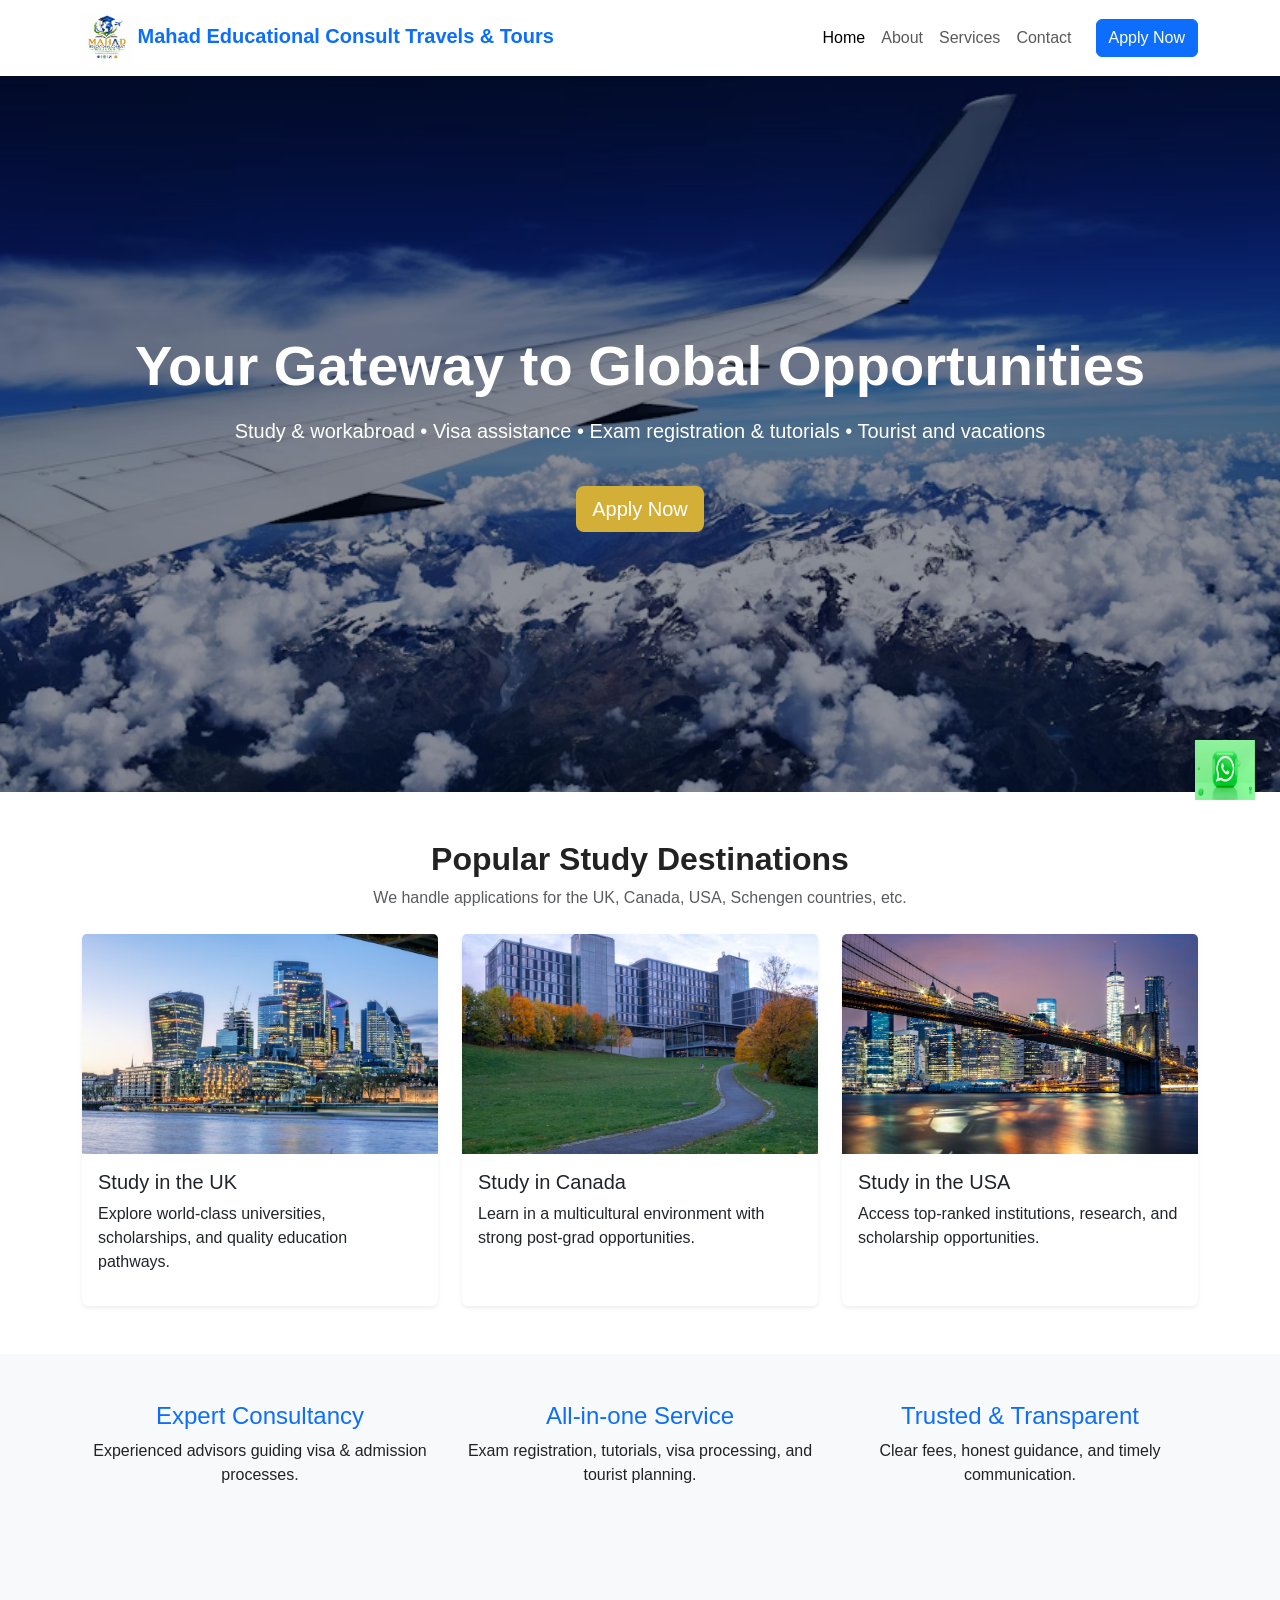
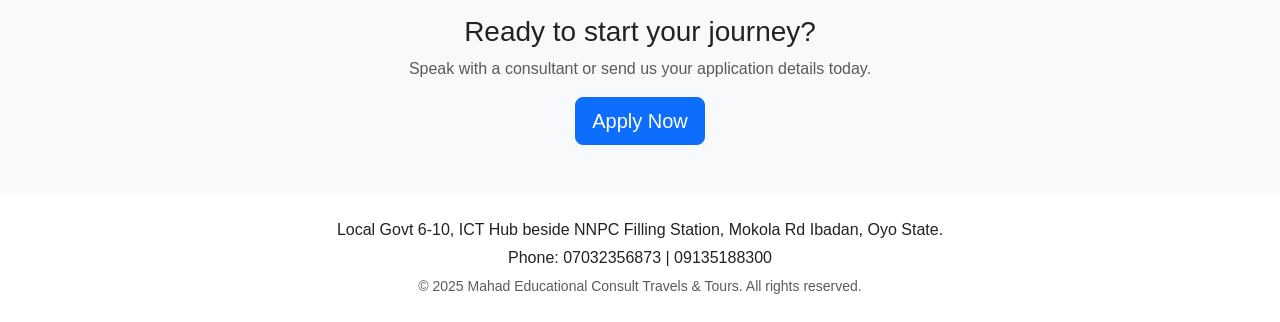
<file: index.html>
<!DOCTYPE html>
<html lang="en">
<head>
  <meta charset="utf-8" />
  <meta name="viewport" content="width=device-width, initial-scale=1" />
  <title>Mahad Educational Consult Travels & Tours — Home</title>

  <!-- Bootstrap 5 CSS -->
  <link href="https://cdn.jsdelivr.net/npm/bootstrap@5.3.2/dist/css/bootstrap.min.css" rel="stylesheet">

  <!-- Custom CSS -->
  <link rel="stylesheet" href="css/style.css">
</head>
<body>

  <!-- NAVBAR -->
  <nav class="navbar navbar-expand-lg navbar-light bg-white shadow-sm fixed-top">
    <div class="container">
      <a class="navbar-brand" href="index.html">
        <!-- Replace logo.png with your actual logo (transparent preferred) -->
        <img src="images/logo.jpeg" alt="Mahad Educational Consult" height="50">
        <span class="fw-bold text-primary d-none d-md-inline">Mahad Educational Consult Travels & Tours</span>
      </a>
      <button class="navbar-toggler" type="button" data-bs-toggle="collapse" data-bs-target="#navMenu"
              aria-controls="navMenu" aria-expanded="false" aria-label="Toggle navigation">
        <span class="navbar-toggler-icon"></span>
      </button>

      <div class="collapse navbar-collapse" id="navMenu">
        <ul class="navbar-nav ms-auto mb-2 mb-lg-0 align-items-lg-center">
          <li class="nav-item"><a class="nav-link active" href="index.html">Home</a></li>
          <li class="nav-item"><a class="nav-link" href="about.html">About</a></li>
          <li class="nav-item"><a class="nav-link" href="services.html">Services</a></li>
          <li class="nav-item"><a class="nav-link" href="contact.html">Contact</a></li>
        </ul>
        <a class="btn btn-primary ms-lg-3" href="contact.html">Apply Now</a>
      </div>
    </div>
  </nav>

  <!-- HERO SECTION -->
  <header class="hero-section d-flex align-items-center text-center text-white">
    <div class="overlay"></div>
    <div class="container position-relative">
      <h1 class="display-4 fw-bold mb-3">Your Gateway to Global Opportunities</h1>
      <p class="lead mb-4 ">
        Study & workabroad • Visa assistance • Exam registration & tutorials • Tourist and vacations
      </p>
      <a class="btn btn-lg btn-gold mt-3" href="contact.html">Apply Now</a>
    </div>
  </header>

  <!-- DESTINATIONS (country cards) -->
  <section class="destinations py-5">
    <div class="container">
      <div class="text-center mb-4">
        <h2 class="fw-bold">Popular Study Destinations</h2>
        <p class="text-muted">We handle applications for the UK, Canada, USA, Schengen countries, etc.</p>
      </div>

      <div class="row g-4">
        <!-- UK -->
        <div class="col-md-4">
          <div class="card country-card h-100 border-0 shadow-sm">
            <img src="images/uk.jpg" class="card-img-top" alt="Study in the UK">
            <div class="card-body">
              <h5 class="card-title">Study in the UK</h5>
              <p class="card-text">Explore world-class universities, scholarships, and quality education pathways.</p>
              <a href="services.html#study" class="stretched-link"></a>
            </div>
          </div>
        </div>

        <!-- Canada -->
        <div class="col-md-4">
          <div class="card country-card h-100 border-0 shadow-sm">
            <img src="images/canada.jpg" class="card-img-top" alt="Study in Canada">
            <div class="card-body">
              <h5 class="card-title">Study in Canada</h5>
              <p class="card-text">Learn in a multicultural environment with strong post-grad opportunities.</p>
              <a href="services.html#study" class="stretched-link"></a>
            </div>
          </div>
        </div>

        <!-- USA -->
        <div class="col-md-4">
          <div class="card country-card h-100 border-0 shadow-sm">
            <img src="images/usa.jpg" class="card-img-top" alt="Study in USA">
            <div class="card-body">
              <h5 class="card-title">Study in the USA</h5>
              <p class="card-text">Access top-ranked institutions, research, and scholarship opportunities.</p>
              <a href="services.html#study" class="stretched-link"></a>
            </div>
          </div>
        </div>
      </div>
    </div>
  </section>

  <!-- WHY CHOOSE US -->
  <section class="why-choose-us py-5 bg-light">
    <div class="container">
      <div class="row text-center">
        <div class="col-md-4 mb-3">
          <h4>Expert Consultancy</h4>
          <p>Experienced advisors guiding visa & admission processes.</p>
        </div>
        <div class="col-md-4 mb-3">
          <h4>All-in-one Service</h4>
          <p>Exam registration, tutorials, visa processing, and tourist planning.</p>
        </div>
        <div class="col-md-4 mb-3">
          <h4>Trusted & Transparent</h4>
          <p>Clear fees, honest guidance, and timely communication.</p>
        </div>
      </div>
    </div>
  </section>

  <!-- SIMPLE CALL TO ACTION -->
  <section class="cta py-5">
    <div class="container text-center">
      <h3>Ready to start your journey?</h3>
      <p class="text-muted">Speak with a consultant or send us your application details today.</p>
      <a class="btn btn-primary btn-lg" href="contact.html">Apply Now</a>
    </div>
  </section>

  <!-- FOOTER -->
  <footer class="footer bg-white py-4">
    <div class="container text-center">
      <p class="mb-1">Local Govt 6-10, ICT Hub beside NNPC Filling Station, Mokola Rd  Ibadan, Oyo State.</p>
      <p class="mb-1">Phone: 07032356873 | 09135188300</p>
      <small class="text-muted">© 2025 Mahad Educational Consult Travels & Tours. All rights reserved.</small>
    </div>
  </footer>

  <!-- Scroll to top button -->
  <button id="scrollTopBtn" title="Go to top">&uarr;</button>

  <!-- WhatsApp button -->
  <div class="whatsapp-float">
    <a href="https://wa.me/2347032356873" target="_blank" rel="noopener">
      <img src="images/whatsapp-icon.png" alt="Chat with us on WhatsApp" width="40" height="40">
    </a>
  </div>

  <!-- Bootstrap JS bundle -->
  <script src="https://cdn.jsdelivr.net/npm/bootstrap@5.3.2/dist/js/bootstrap.bundle.min.js"></script>

  <!-- Custom JS -->
  <script src="js/script.js"></script>
</body>
</html>
</file>
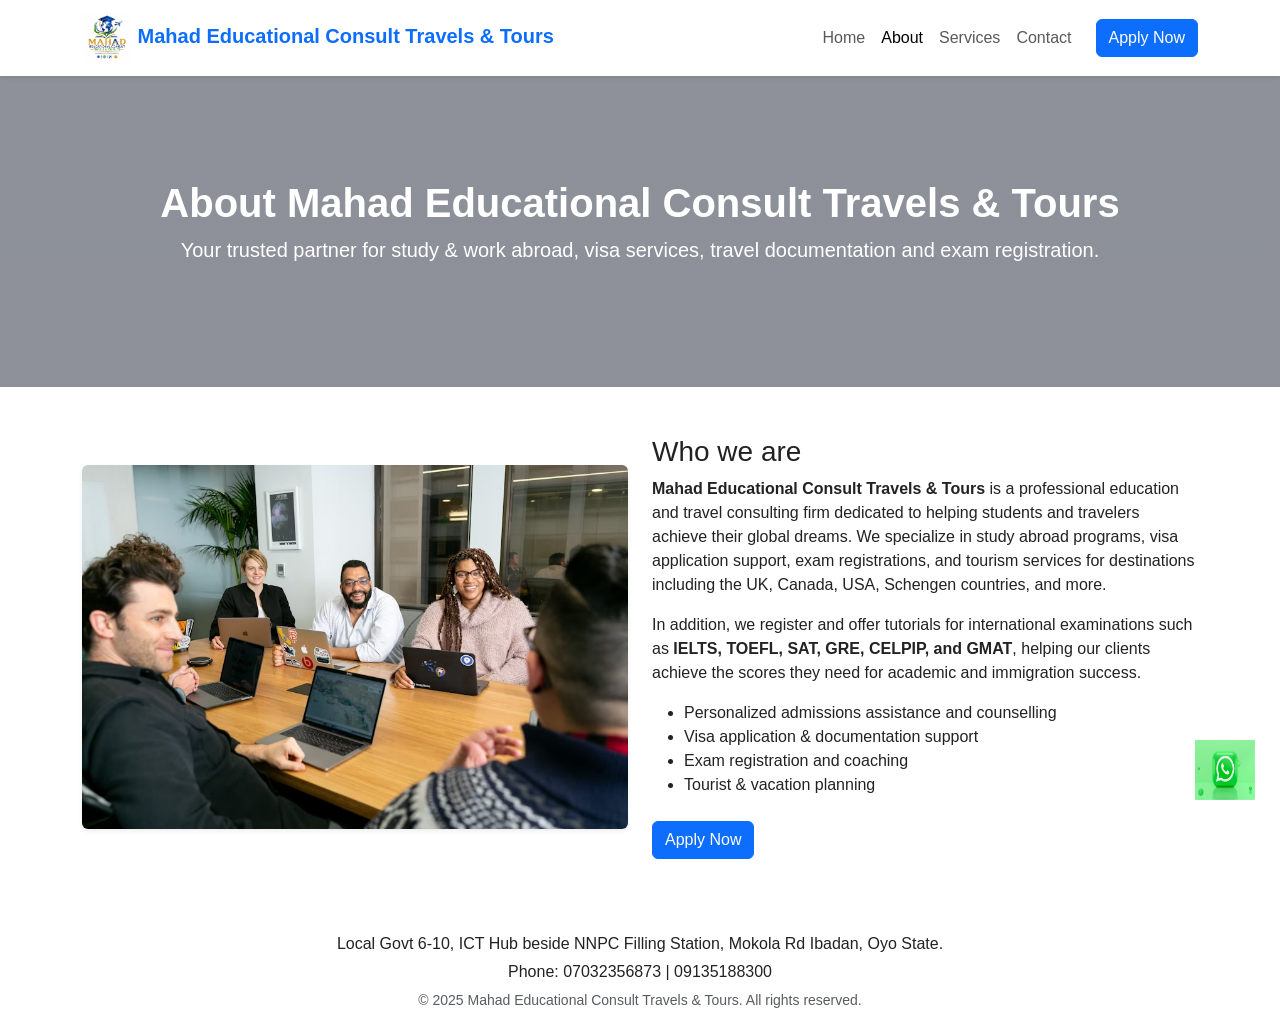
<file: about.html>
<!DOCTYPE html>
<html lang="en">
<head>
  <meta charset="utf-8" />
  <meta name="viewport" content="width=device-width, initial-scale=1" />
  <title>About — Mahad Educational Consult</title>

  <link href="https://cdn.jsdelivr.net/npm/bootstrap@5.3.2/dist/css/bootstrap.min.css" rel="stylesheet">
  <link rel="stylesheet" href="css/style.css">
</head>
<body>

  <!-- NAVBAR -->
  <nav class="navbar navbar-expand-lg navbar-light bg-white shadow-sm fixed-top">
    <div class="container">
      <a class="navbar-brand" href="index.html"><img src="images/logo.jpeg" height="50" alt="Mahad">
      <span class="fw-bold text-primary d-none d-md-inline">Mahad Educational Consult Travels & Tours</span>
      </a>
      <button class="navbar-toggler" type="button" data-bs-toggle="collapse" data-bs-target="#navMenu"
              aria-controls="navMenu" aria-expanded="false" aria-label="Toggle navigation">
        <span class="navbar-toggler-icon"></span>
      </button>

      <div class="collapse navbar-collapse" id="navMenu">
        <ul class="navbar-nav ms-auto mb-2 mb-lg-0 align-items-lg-center">
          <li class="nav-item"><a class="nav-link" href="index.html">Home</a></li>
          <li class="nav-item"><a class="nav-link active" href="about.html">About</a></li>
          <li class="nav-item"><a class="nav-link" href="services.html">Services</a></li>
          <li class="nav-item"><a class="nav-link" href="contact.html">Contact</a></li>
        </ul>
        <a class="btn btn-primary ms-lg-3" href="contact.html">Apply Now</a>
      </div>
    </div>
  </nav>

  <!-- ABOUT HERO -->
  <header class="about-hero d-flex align-items-center">
    <div class="overlay"></div>
    <div class="container text-white text-center">
      <h1 class="display-6 fw-semibold">About Mahad Educational Consult Travels & Tours</h1>
      <p class="lead mt-2">Your trusted partner for study & work abroad, visa services, travel documentation and exam registration.</p>
    </div>
  </header>

  <!-- ABOUT CONTENT -->
  <section class="py-5">
    <div class="container">
      <div class="row align-items-center g-4">
        <div class="col-lg-6">
          <img src="images/office.jpg" alt="Office" class="img-fluid rounded shadow-sm">
        </div>
        <div class="col-lg-6">
          <h3>Who we are</h3>
          <p><strong>Mahad Educational Consult Travels & Tours</strong> is a professional education and travel consulting firm dedicated to helping students and travelers achieve their global dreams. We specialize in study abroad programs, visa application support, exam registrations, and tourism services for destinations including the UK, Canada, USA, Schengen countries, and more.</p>
          <p>In addition, we register and offer tutorials for international examinations such as <strong>IELTS, TOEFL, SAT, GRE, CELPIP, and GMAT</strong>, helping our clients achieve the scores they need for academic and immigration success.</p>
          <ul>
            <li>Personalized admissions assistance and counselling</li>
            <li>Visa application & documentation support</li>
            <li>Exam registration and coaching</li>
            <li>Tourist & vacation planning</li>
          </ul>
          <a href="contact.html" class="btn btn-primary mt-2">Apply Now</a>
        </div>
      </div>
    </div>
  </section>

  <!-- FOOTER -->
  <footer class="footer bg-white py-4">
    <div class="container text-center">
      <p class="mb-1">Local Govt 6-10, ICT Hub beside NNPC Filling Station, Mokola Rd  Ibadan, Oyo State.</p>
      <p class="mb-1">Phone: 07032356873 | 09135188300</p>
      <small class="text-muted">© 2025 Mahad Educational Consult Travels & Tours. All rights reserved.</small>
    </div>
  </footer>

  <!-- Scroll to top button -->
  <button id="scrollTopBtn" title="Go to top">&uarr;</button>

  <!-- WhatsApp button -->
  <div class="whatsapp-float">
    <a href="https://wa.me/2347032356873" target="_blank" rel="noopener">
      <img src="images/whatsapp-icon.png" alt="Chat with us on WhatsApp" width="40" heigth="40">
    </a>
  </div>

  <script src="https://cdn.jsdelivr.net/npm/bootstrap@5.3.2/dist/js/bootstrap.bundle.min.js"></script>
  <script src="js/script.js"></script>
</body>
</html>
</file>
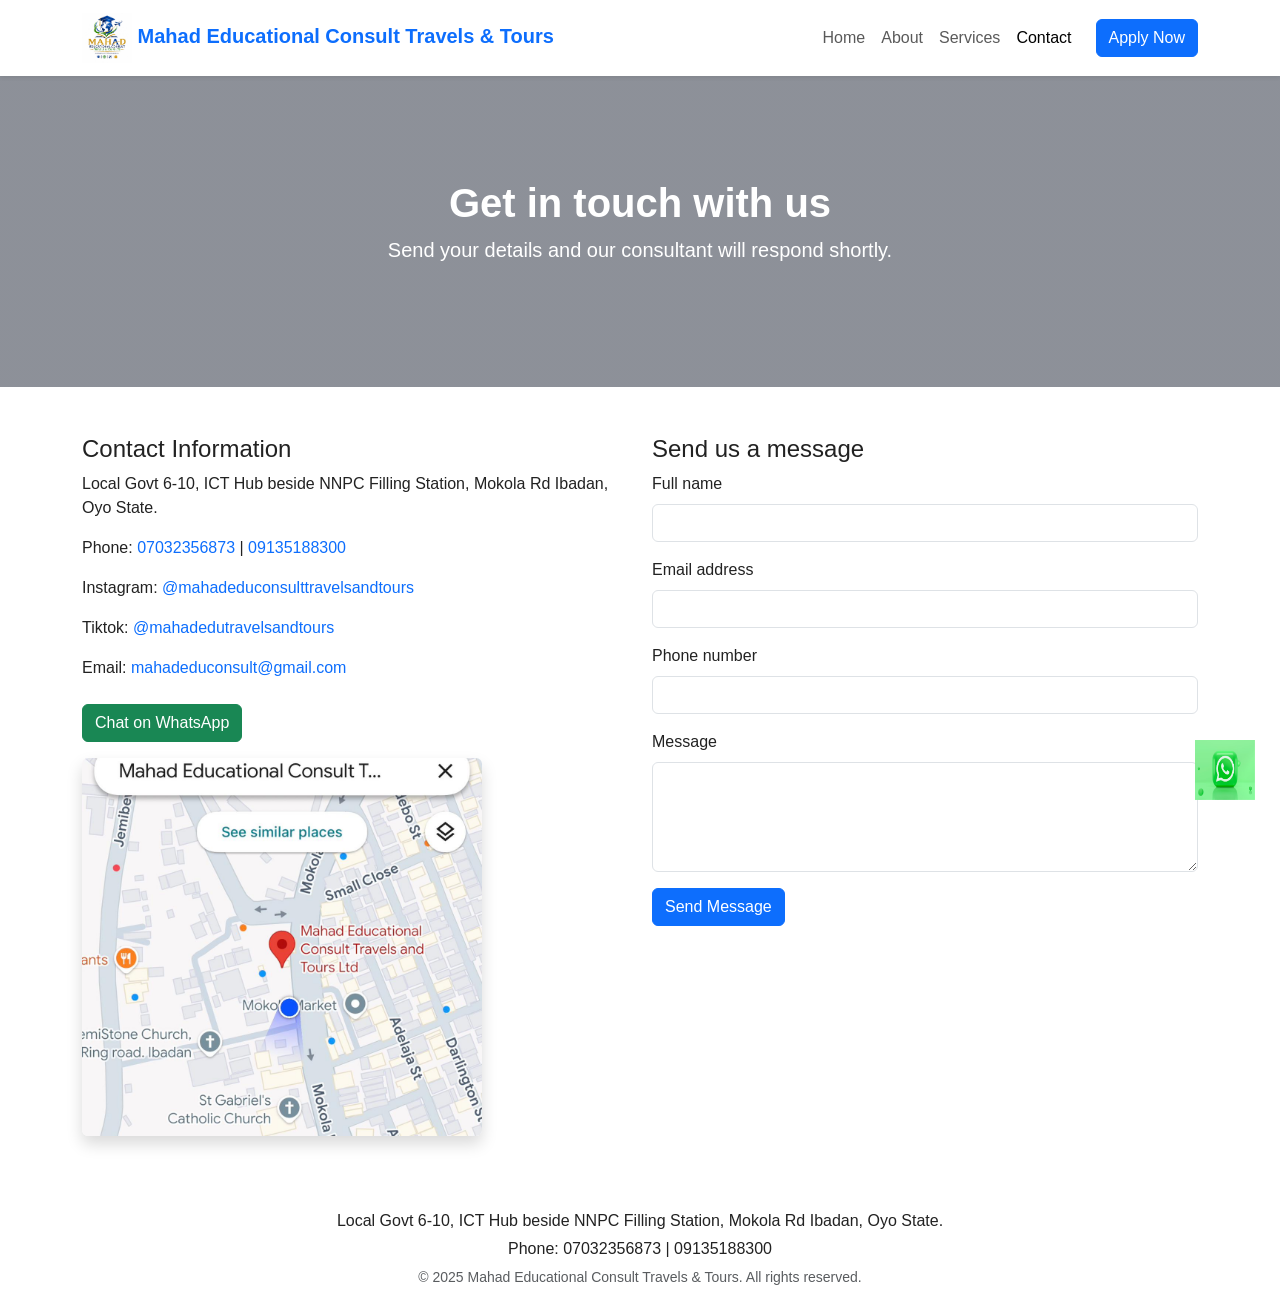
<file: contact.html>
<!DOCTYPE html>
<html lang="en">
<head>
  <meta charset="utf-8" />
  <meta name="viewport" content="width=device-width, initial-scale=1" />
  <title>Contact — Mahad Educational Consult Travels & Tours</title>

  <link href="https://cdn.jsdelivr.net/npm/bootstrap@5.3.2/dist/css/bootstrap.min.css" rel="stylesheet">
  <link rel="stylesheet" href="css/style.css">
</head>
<body>

  <!-- NAVBAR -->
  <nav class="navbar navbar-expand-lg navbar-light bg-white shadow-sm fixed-top">
    <div class="container">
      <a class="navbar-brand" href="index.html"><img src="images/logo.jpeg" height="50" alt="Mahad">
      <span class="fw-bold text-primary d-none d-md-inline">Mahad Educational Consult Travels & Tours</span>
      </a>
      <button class="navbar-toggler" type="button" data-bs-toggle="collapse" data-bs-target="#navMenu"
              aria-controls="navMenu" aria-expanded="false" aria-label="Toggle navigation">
        <span class="navbar-toggler-icon"></span>
      </button>

      <div class="collapse navbar-collapse" id="navMenu">
        <ul class="navbar-nav ms-auto mb-2 mb-lg-0 align-items-lg-center">
          <li class="nav-item"><a class="nav-link" href="index.html">Home</a></li>
          <li class="nav-item"><a class="nav-link" href="about.html">About</a></li>
          <li class="nav-item"><a class="nav-link" href="services.html">Services</a></li>
          <li class="nav-item"><a class="nav-link active" href="contact.html">Contact</a></li>
        </ul>
        <a class="btn btn-primary ms-lg-3" href="contact.html">Apply Now</a>
      </div>
    </div>
  </nav>

  <!-- CONTACT HERO -->
  <header class="contact-hero d-flex align-items-center">
    <div class="overlay"></div>
    <div class="container text-white text-center">
      <h1 class="display-6 fw-semibold">Get in touch with us</h1>
      <p class="lead mt-2">Send your details and our consultant will respond shortly.</p>
    </div>
  </header>

  <!-- CONTACT FORM -->
  <section class="py-5">
    <div class="container">
      <div class="row g-4">
        <div class="col-lg-6">
          <h4>Contact Information</h4>
          <p>Local Govt 6-10, ICT Hub beside NNPC Filling Station, Mokola Rd  Ibadan, Oyo State.</p>
          <p>Phone: <a href="tel:+2347032356873">07032356873</a> | <a href="tel:+2349135188300">09135188300</a></p>
          <p>Instagram: <a href="https://www.instagram.com/mahadeduconsulttravelsandtours?igsi=a2lhOTVibmprY3Y0&utm_source=qr" target="_blank">@mahadeduconsulttravelsandtours</a></p>
          <p>Tiktok: <a href="https://www.tiktok.com/@mahadedutravelsandtours?_r=1&_t=ZS-99SF71oT62e" target="_blank">@mahadedutravelsandtours</a></p>
          <p>Email: <a href="mailto:mahadeduconsult@gmail.com">mahadeduconsult@gmail.com</a> <!-- replace with real email --></p>
          <div class="mt-4">
            <a class="btn btn-success" href="https://wa.me/2347032356873" target="_blank">Chat on WhatsApp</a>

            <!--image below the button-->
            <div class="mt-3">
              <img src="images/map-bg.jpeg"  class="img-fluid rounded shadow" width="400">
            </div>
          </div>
        </div>

        <div class="col-lg-6">
          <h4>Send us a message</h4>
          <form id="contactForm" novalidate>
            <div class="mb-3">
              <label for="name" class="form-label">Full name</label>
              <input type="text" id="name" class="form-control" required>
            </div>

            <div class="mb-3">
              <label for="email" class="form-label">Email address</label>
              <input type="email" id="email" class="form-control" required>
            </div>

            <div class="mb-3">
              <label for="phone" class="form-label">Phone number</label>
              <input type="tel" id="phone" class="form-control">
            </div>

            <div class="mb-3">
              <label for="message" class="form-label">Message</label>
              <textarea id="message" rows="4" class="form-control" required></textarea>
            </div>

            <button type="submit" class="btn btn-primary">Send Message</button>
            <div id="formAlert" class="mt-3" style="display:none;"></div>
          </form>

          <!-- Note: To make the form functional (send email), integrate with Formspree, Netlify Forms, or your server.
               Example: add action attribute to <form> to post to Formspree endpoint. -->
        </div>
      </div>
    </div>
  </section>

  <!-- FOOTER -->
  <footer class="footer bg-white py-4">
    <div class="container text-center">
      <p class="mb-1">Local Govt 6-10, ICT Hub beside NNPC Filling Station, Mokola Rd  Ibadan, Oyo State.</p>
      <p class="mb-1">Phone: 07032356873 | 09135188300</p>
      <small class="text-muted">© 2025 Mahad Educational Consult Travels & Tours. All rights reserved.</small>
    </div>
  </footer>

  <!-- Scroll to top button -->
  <button id="scrollTopBtn" title="Go to top">&uarr;</button>

  <!-- WhatsApp button -->
  <div class="whatsapp-float">
    <a href="https://wa.me/2347032356873" target="_blank" rel="noopener">
      <img src="images/whatsapp-icon.png" alt="Chat with us on WhatsApp" width="40" height="40">
    </a>
  </div>

  <script src="https://cdn.jsdelivr.net/npm/bootstrap@5.3.2/dist/js/bootstrap.bundle.min.js"></script>
  <script src="js/script.js"></script>
</body>
</html>
</file>
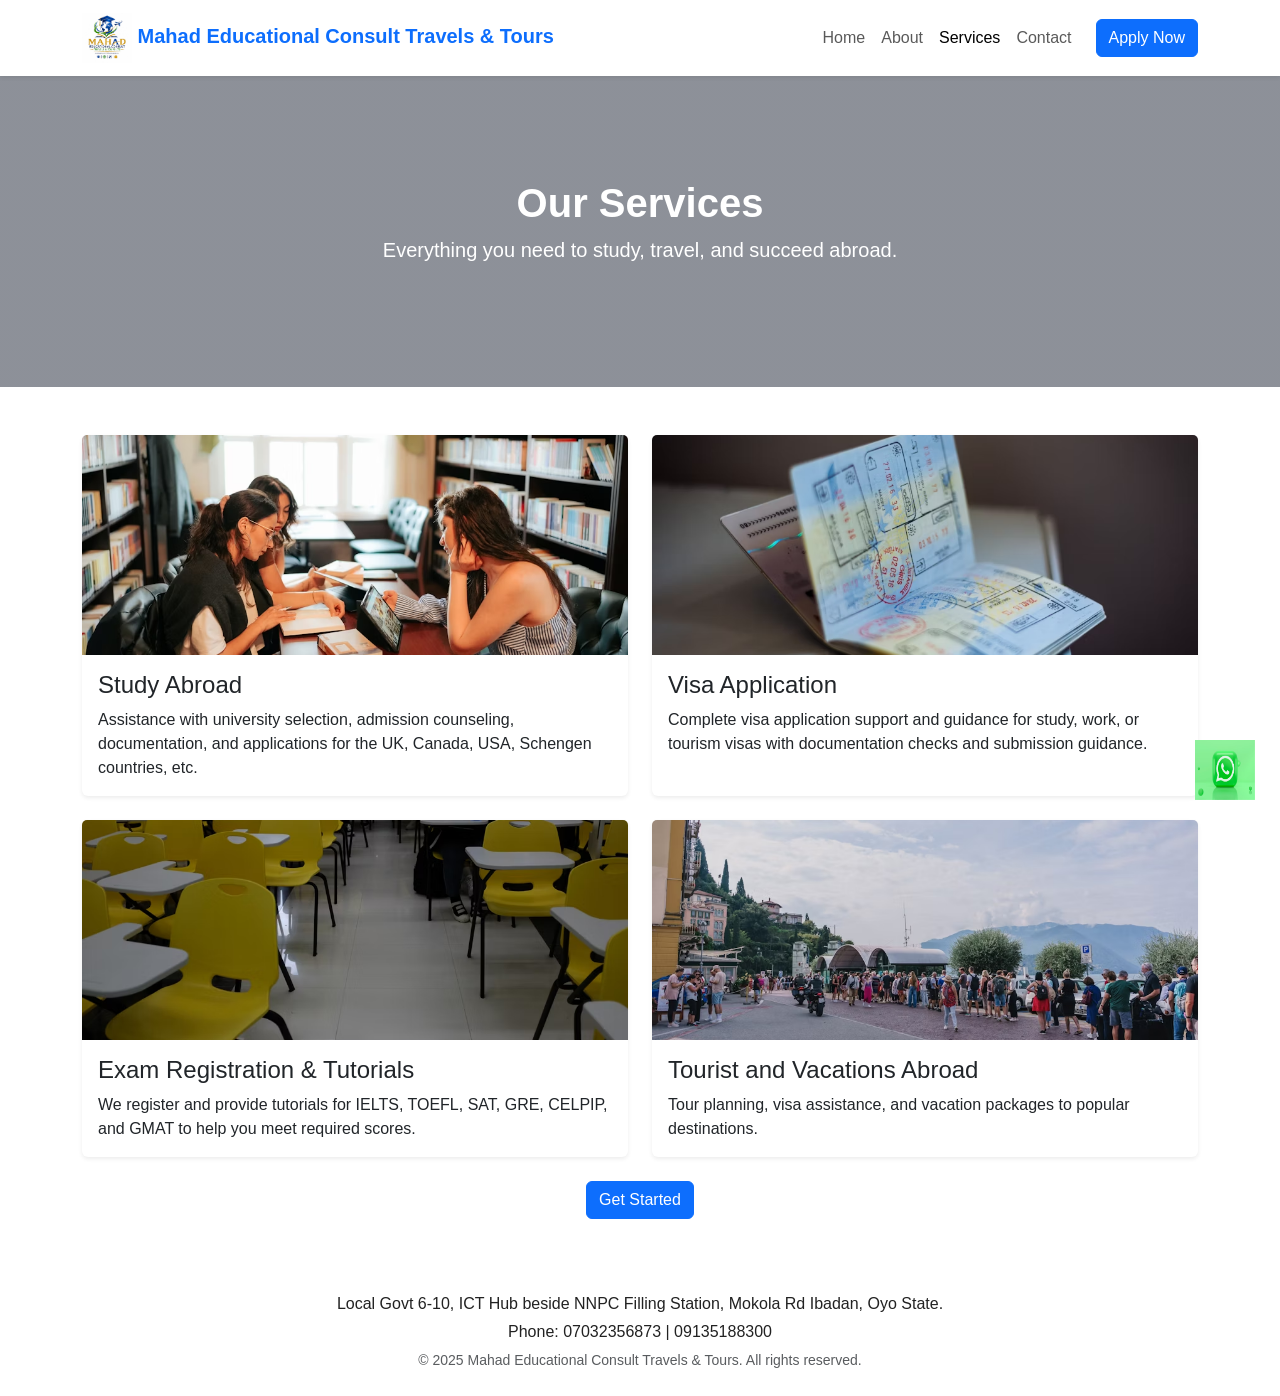
<file: services.html>
<!DOCTYPE html>
<html lang="en">
<head>
  <meta charset="utf-8" />
  <meta name="viewport" content="width=device-width, initial-scale=1" />
  <title>Services — Mahad Educational Consult Travels & Tours</title>

  <link href="https://cdn.jsdelivr.net/npm/bootstrap@5.3.2/dist/css/bootstrap.min.css" rel="stylesheet">
  <link rel="stylesheet" href="css/style.css">
</head>
<body>

  <!-- NAVBAR -->
  <nav class="navbar navbar-expand-lg navbar-light bg-white shadow-sm fixed-top">
    <div class="container">
      <a class="navbar-brand" href="index.html"><img src="images/logo.jpeg" height="50" alt="Mahad">
      <span class="fw-bold text-primary d-none d-md-inline">Mahad Educational Consult Travels & Tours</span>
      </a>
      <button class="navbar-toggler" type="button" data-bs-toggle="collapse" data-bs-target="#navMenu"
              aria-controls="navMenu" aria-expanded="false" aria-label="Toggle navigation">
        <span class="navbar-toggler-icon"></span>
      </button>

      <div class="collapse navbar-collapse" id="navMenu">
        <ul class="navbar-nav ms-auto mb-2 mb-lg-0 align-items-lg-center">
          <li class="nav-item"><a class="nav-link" href="index.html">Home</a></li>
          <li class="nav-item"><a class="nav-link" href="about.html">About</a></li>
          <li class="nav-item"><a class="nav-link active" href="services.html">Services</a></li>
          <li class="nav-item"><a class="nav-link" href="contact.html">Contact</a></li>
        </ul>
        <a class="btn btn-primary ms-lg-3" href="contact.html">Apply Now</a>
      </div>
    </div>
  </nav>

  <!-- SERVICES HERO -->
  <header class="services-hero d-flex align-items-center">
    <div class="overlay"></div>
    <div class="container text-white text-center">
      <h1 class="display-6 fw-semibold">Our Services</h1>
      <p class="lead mt-2">Everything you need to study, travel, and succeed abroad.</p>
    </div>
  </header>

  <!-- SERVICES LIST -->
  <section class="py-5" id="study">
    <div class="container">
      <div class="row g-4">
        <div class="col-md-6">
          <div class="card h-100 border-0 shadow-sm">
            <img src="images/study.jpg" class="card-img-top" alt="Study Abroad">
            <div class="card-body">
              <h4 class="card-title">Study Abroad</h4>
              <p class="card-text">Assistance with university selection, admission counseling, documentation, and applications for the UK, Canada, USA, Schengen countries, etc.</p>
            </div>
          </div>
        </div>

        <div class="col-md-6">
          <div class="card h-100 border-0 shadow-sm">
            <img src="images/visa.jpg" class="card-img-top" alt="Visa Application">
            <div class="card-body">
              <h4 class="card-title">Visa Application</h4>
              <p class="card-text">Complete visa application support and guidance for study, work, or tourism visas with documentation checks and submission guidance.</p>
            </div>
          </div>
        </div>

        <div class="col-md-6">
          <div class="card h-100 border-0 shadow-sm">
            <img src="images/exams.jpg" class="card-img-top" alt="Exam Registration">
            <div class="card-body">
              <h4 class="card-title">Exam Registration & Tutorials</h4>
              <p class="card-text">We register and provide tutorials for IELTS, TOEFL, SAT, GRE, CELPIP, and GMAT to help you meet required scores.</p>
            </div>
          </div>
        </div>

        <div class="col-md-6">
          <div class="card h-100 border-0 shadow-sm">
            <img src="images/tourism.jpg" class="card-img-top" alt="Tourist and Vacations">
            <div class="card-body">
              <h4 class="card-title">Tourist and Vacations Abroad</h4>
              <p class="card-text">Tour planning, visa assistance, and vacation packages to popular destinations.</p>
            </div>
          </div>
        </div>

      </div>

      <div class="text-center mt-4">
        <a class="btn btn-primary" href="contact.html">Get Started</a>
      </div>
    </div>
  </section>

  <!-- FOOTER -->
  <footer class="footer bg-white py-4">
    <div class="container text-center">
      <p class="mb-1">Local Govt 6-10, ICT Hub beside NNPC Filling Station, Mokola Rd  Ibadan, Oyo State.</p>
      <p class="mb-1">Phone: 07032356873 | 09135188300</p>
      <small class="text-muted">© 2025 Mahad Educational Consult Travels & Tours. All rights reserved.</small>
    </div>
  </footer>

  <!-- Scroll to top button -->
  <button id="scrollTopBtn" title="Go to top">&uarr;</button>

  <!-- WhatsApp button -->
  <div class="whatsapp-float">
    <a href="https://wa.me/2347032356873" target="_blank" rel="noopener">
      <img src="images/whatsapp-icon.png" alt="Chat with us on WhatsApp" width="40" height="40">
    </a>
  </div>

  <script src="https://cdn.jsdelivr.net/npm/bootstrap@5.3.2/dist/js/bootstrap.bundle.min.js"></script>
  <script src="js/script.js"></script>
</body>
</html>
</file>
<file: css/style.css>
/* ----------------------------
   Global / Base
   ---------------------------- */
:root{
  --brand-blue: #0d6efd;
  --brand-gold: #d4af37; /* gold */
  --text-dark: #222;
}

body {
  font-family: 'Segoe UI', Tahoma, Geneva, Verdana, sans-serif;
  color: var(--text-dark);
  background: #fff;
  padding-top: 72px; /* offset for fixed navbar */
}

/* Links */
a { text-decoration: none; }

/* NAVBAR tweaks */
.navbar-brand img { max-height: 50px; }

/* ----------------------------
   Hero styles (home)
   ---------------------------- */
.hero-section {
  height: 80vh;
  min-height: 420px;
  background: url("../images/hero-bg.jpg") center center/cover no-repeat;
  position: relative;
  display: flex;
  align-items: center;
}
.hero-section .overlay { position:absolute; inset:0; background: rgba(2,10,28,0.45); }
.hero-content { position:relative; z-index:2; }
.hero-logo { max-width: 220px; }

/* simple gold button */
.btn-gold {
  background-color: var(--brand-gold);
  color: #fff;
  border: none;
}
.btn-gold:hover { background-color: #b58f2d; }

/* small hero variants for other pages */
.about-hero, .services-hero, .contact-hero {
  height: 35vh;
  min-height: 180px;
  background: linear-gradient(rgba(2,10,28,0.45), rgba(2,10,28,0.45));
  display:flex;
  align-items:center;
}
.about-hero .overlay, .services-hero .overlay, .contact-hero .overlay {
  display:none;
}

/* ----------------------------
   Cards & destinations
   ---------------------------- */
.country-card img,
.card-img-top {
  height: 220px;
  object-fit: cover;
}

/* Why choose us */
.why-choose-us h4 { color: var(--brand-blue); }

/* CTA */
.cta { background:#f8f9fa }

/* ----------------------------
   Scroll-top button
   ---------------------------- */
#scrollTopBtn {
  display: none;
  position: fixed;
  bottom: 40px;
  right: 40px;
  z-index: 999;
  font-size: 20px;
  background-color: var(--brand-gold);
  color: white;
  border: none;
  padding: 10px 12px;
  border-radius: 50%;
  cursor: pointer;
}
#scrollTopBtn:hover { opacity: 0.9; }

/* ----------------------------
   WhatsApp floating button
   ---------------------------- */
.whatsapp-float {
  position: fixed;
  bottom: 100px;
  right: 25px;
  z-index: 1000;
}
.whatsapp-float img { width: 60px; height: 60px; }

/* ----------------------------
   Footer
   ---------------------------- */
.footer { 
    background-color:  #003399;
    border-top: 1px solid #fff;
 }

/* Responsive tweaks */
@media (max-width: 767px) {
  .hero-section { height: 55vh; }
  .country-card img { height: 180px; }
}
</file>
